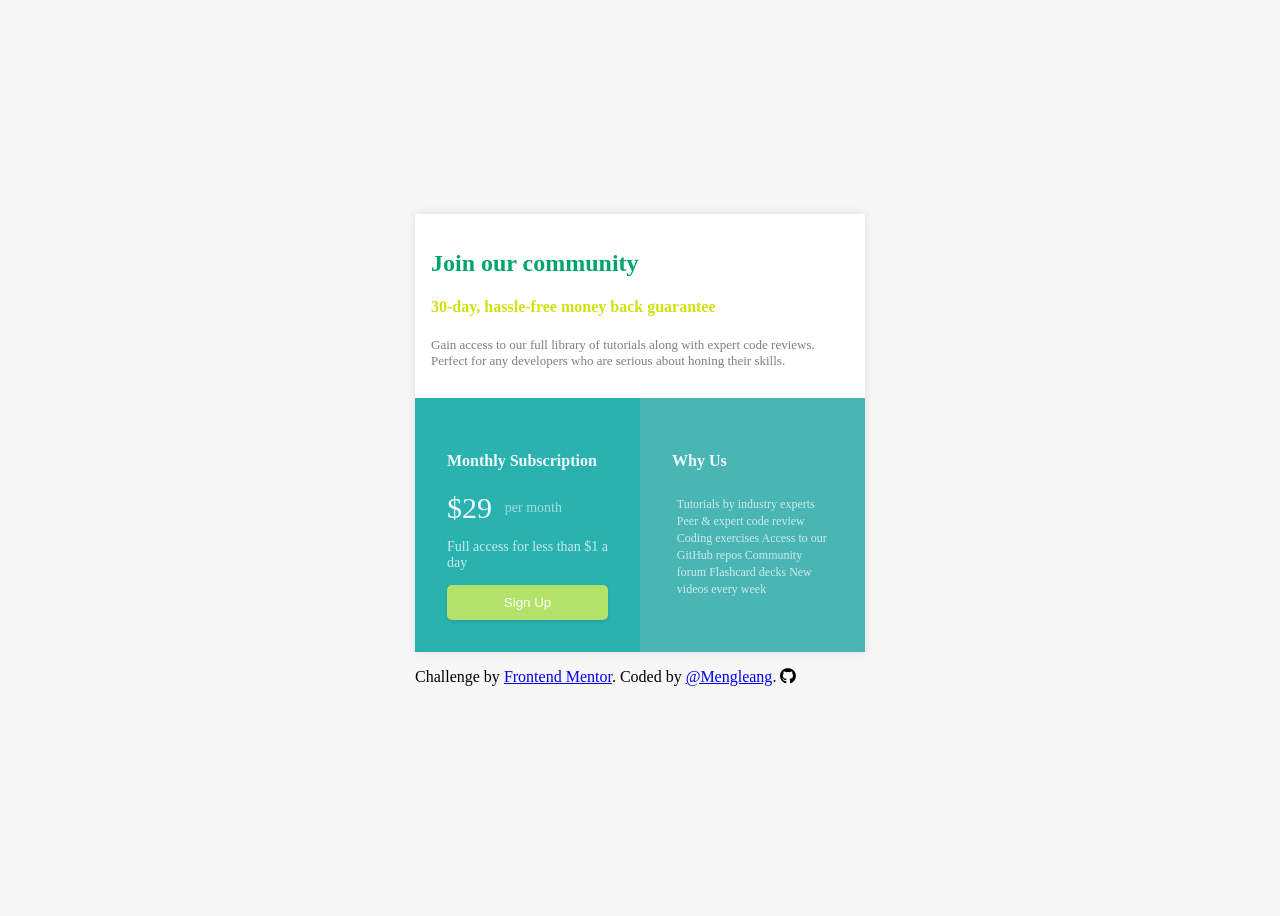
<file: index.html>
<!DOCTYPE html>
  <html lang="en">
  <head>
    <meta charset="UTF-8">
    <meta name="viewport" content="width=device-width, initial-scale=1.0">
    <link rel="icon" type="image/png" sizes="32x32" href="./images/favicon-32x32.png">
    <title>Frontend Mentor | Single Price Grid Component</title>
    <link rel="stylesheet" href="style.css">
    <link rel="stylesheet" href="https://cdnjs.cloudflare.com/ajax/libs/font-awesome/5.15.4/css/all.min.css">
  </head>
  <body>
    <div class="second-body">
    <div class="container">
      <div class="text-above">
      <h2> Join our community</h2>
      <h4>30-day, hassle-free money back guarantee</h4>
      <p>Gain access to our full library of tutorials along with expert code reviews. <br>
        Perfect for any developers who are serious about honing their skills.</p>
      </div>
        <div class="card">
        <div class="left-box">
          <h4> Monthly Subscription</h4>
          <div class="Price">
          <span>&dollar;29</span>
          <label for="span">per month</label>
        </div>
          <p>Full access for less than &dollar;1 a day</p>
          <button>Sign Up</button>
          
        </div>
        <div class="right-box">
          <h4>Why Us</h4>
          <p>Tutorials by industry experts
            Peer &amp; expert code review
            Coding exercises
            Access to our GitHub repos
            Community forum
            Flashcard decks
            New videos every week</p>

        </div>
      </div>
    </div>
    <footer>
      <p class="attribution">
        Challenge by <a href="https://www.frontendmentor.io?ref=challenge" target="_blank">Frontend Mentor</a>. 
        Coded by <a href="https://github.com/Mengleang30/single-price-grid-component-master.git">@Mengleang</a>.
        <i class="fab fa-github"></i>
      </p>
    </footer>
    </div>
    
    
  </body>
  </html>
</body>
</html>
</file>
<file: style.css>
body{
    display: flex;
    align-items: center;
    justify-content: center;
    background-color:hsl(0, 0%, 97%);
    height: 100vh;
}
.container{
    box-shadow: 0 0 10px rgba(0, 0, 0, 0.1);
    width: 450px;
    background-color:white;
    
}
.text-above{
    padding: 1rem;
}
.text-above h2{
    color: rgb(2, 164, 110);
    
}
.text-above h4{
    color:hsl(66, 89%, 47%);
    
}
.text-above p{
    opacity: 50%;
    font-size: small;
    
}
.card{
   display: flex;
   flex-direction: row;
    
}
.left-box{
    display: grid;
    padding: 2rem;
    width: 250px;
    color: aliceblue;
    background-color: hsl(179, 62%, 43%);
}
.left-box span{
    font-size: 30px;
}
.left-box label{
    font-size: 14px;
    padding: 3%;
    opacity: 60%;
}
.left-box p{
    font-size: 14px;
    opacity: 80%;
}
.left-box button{
    background-color: rgb(179, 226, 107);
    border: none;
    border-radius: 5px;
    color: white;
    box-shadow: 0 2px 4px rgba(0, 0, 0, 0.1);
    height: 35px;
    cursor: pointer;
    
}
.Price{
    column-gap: 8px;
    display:flex;
    align-items: center;
}
.right-box{
    color: aliceblue;
    width: 250px;
    padding: 2rem;
    background-color: hsl(179, 43%, 50%);
}
.right-box p{
    font-size: 12px;
    line-height: 17px;
    padding: 3%;
    opacity: 80%;
}
@media (max-width: 375px) {
    .card{
        display: inline;
    }
    .left-box ,.right-box{
        width: auto;
    }
    .container{
        padding-top: 25px;
        height: auto;
        width: auto;
    }

    
}
</file>
